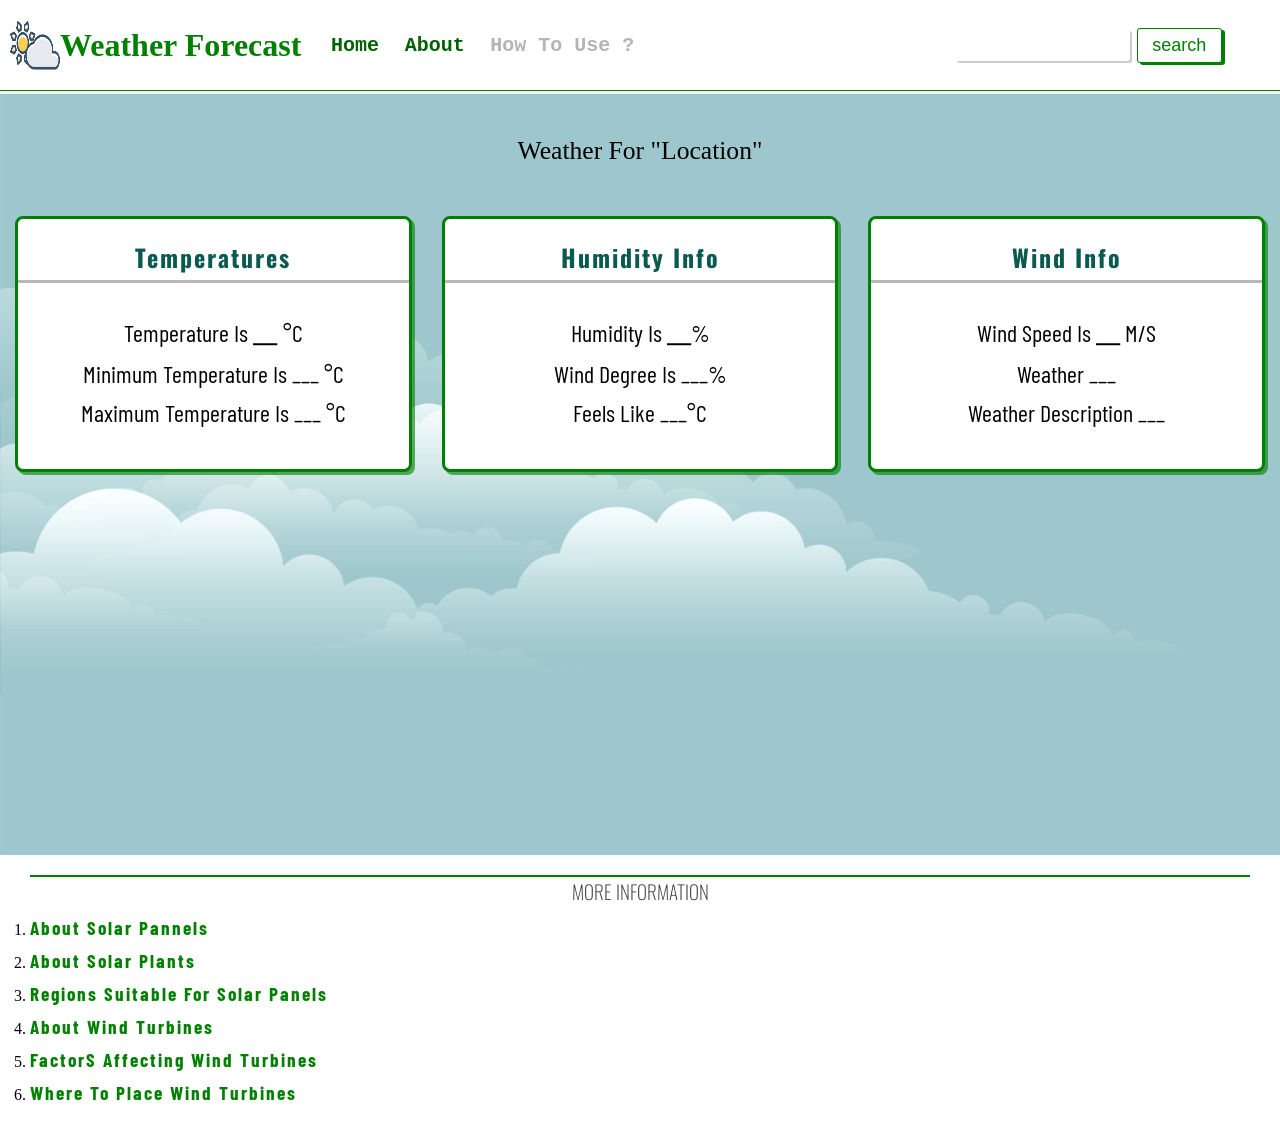
<file: index.html>
<!DOCTYPE html>
<html lang="en">

<head>
    <meta charset="UTF-8">
    <meta http-equiv="X-UA-Compatible" content="IE=edge">
    <meta name="viewport" content="width=device-width, initial-scale=1.0">
    <title>Weather Forecast</title>
    <link rel="stylesheet" href="index.css">
    <link rel="preconnect" href="https://fonts.googleapis.com">
    <link rel="preconnect" href="https://fonts.gstatic.com" crossorigin>
    <link
        href="https://fonts.googleapis.com/css2?family=Barlow+Condensed&family=Cabin:wght@500&family=Oswald:wght@500&display=swap"
        rel="stylesheet">
    <script src="script.js" defer></script>
</head>

<body>

    <div id="img-wrap">

        <nav>
            <div id="web-name">
                <img src="weather-icon-01.png">
                <span><a href="index.html">Weather Forecast</a></span>
            </div>

            <div id="options">

                <ul>
                    <li><a href="index.html">Home</a> </li>
                    <li><a href="about.html">About</a> </li>
                    <li><a href="how-to-use.html" class="low-col">How To Use ?</a></li>
                </ul>

            </div>

            <div id="search-bar">

                <input type="text" id="search-box">
                <input type="button" value="search" id="search-but">
            </div>

        </nav>

        <h3 id="weath-title">Weather For <span class="city-name">"Location"</span></h3>

        <div id="weath-data">

            <div id="box-1" class="box">
                <h3 class="box-heading">Temperatures</h3>
                <p>Temperature is <span class="box-bold" id="temp"> ___ </span>°C</p>
                <p>Minimum Temperature is <span id="min-temp">___</span> °C</p>
                <p>Maximum Temperature is <span id="max-temp">___ </span>°C</p>

            </div>

            <div id="box-2" class="box">
                <h3 class="box-heading">Humidity Info</h3>

                <p>Humidity is <span class="box-bold" id="humidity">___</span>%</p>
                <p>Wind Degree is <span id="win-deg">___</span>%</p>
                <p>Feels Like <span id="feels-like">___</span>°C</p>
            </div>

            <div id="box-3" class="box">
                <h3 class="box-heading">Wind Info</h3>

                <p>wind speed is <span class="box-bold" id="wind-speed">___</span> m/s</p>
                <p> Weather <span id="weath-main">___</span></p>
                <p>Weather Description <span id="weath-desc">___</span></p>
            </div>
        </div>
    </div>
    <div class="border-wrap"></div>
    <div id="add-info">

        <h2>MORE INFORMATION</h2>
        <ol>
            <li>
                <a href="solar.html" target="_blank">About Solar Pannels</a>
            </li>
            <li>
                <a href="SolarPlants.html" target="_blank">About Solar plants</a>
            </li>
            <li>
                <a href="where-to-place-your-solar-panels.html" target="_blank">Regions Suitable for Solar Panels</a>
            </li>
            <li>
                <a href="turbine.html" target="_blank">About Wind Turbines</a>
            </li>
            <li>
                <a href="factor-affect-turbine.html" target="_blank">FactorS Affecting Wind Turbines</a>
            </li>
            <li>
                <a href="where-to-place-your-solar-turbines.html" target="_blank">Where to place Wind Turbines</a>
            </li>
        </ol>
    </div>
</body>

</html>
</file>
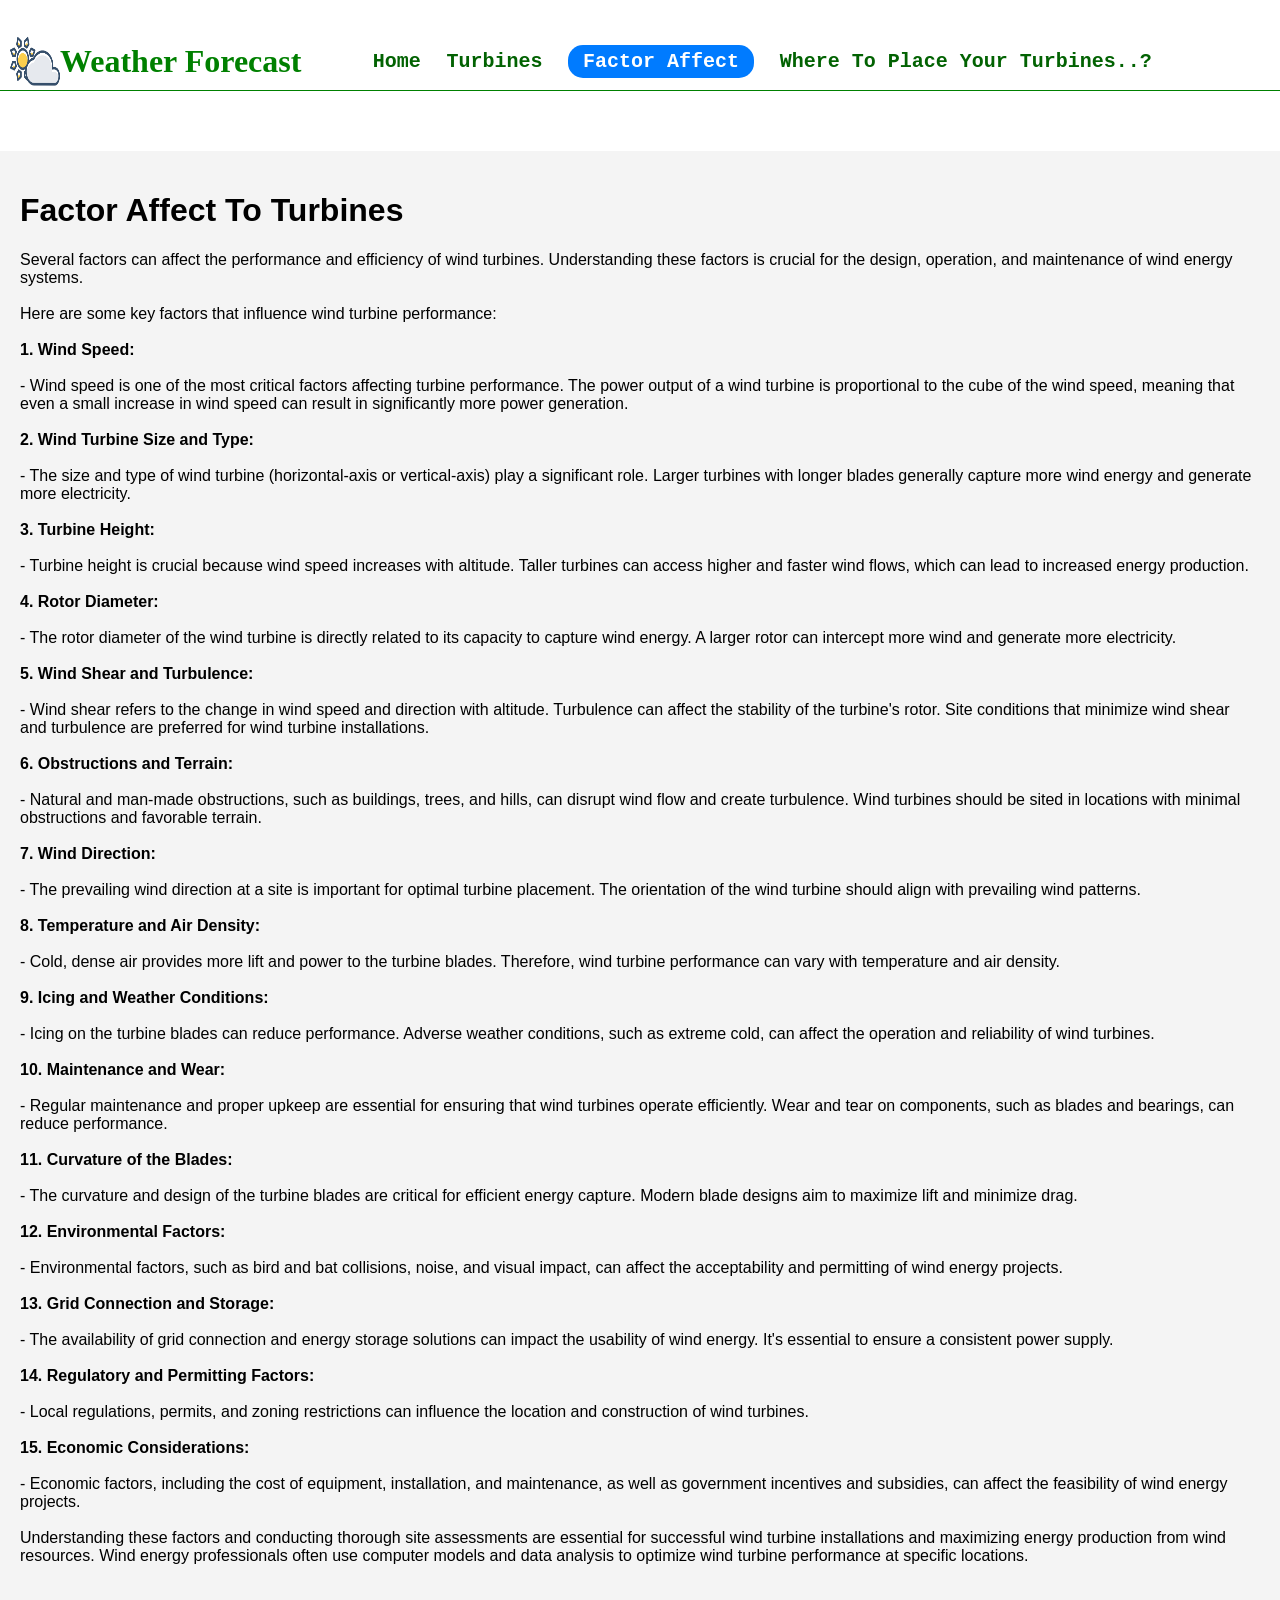
<file: factor-affect-turbine.html>
<!DOCTYPE html>
<html>

<head>
    <meta charset="UTF-8">
    <title>Image Page</title>
    <link rel="stylesheet" type="text/css" href="solar.css">
</head>

<body>

    <nav>
        <div id="web-name">
            <img src="weather-icon-01.png">
            <span><a href="index.html">Weather Forecast</a></span>
        </div>

        <div id="options">

            <ul>
                <li><a href="index.html">Home</a> </li>
                <li><a href="turbine.html">Turbines</a>
                </li>
                <li><a href="FactorAffect.html"
                        style="border-radius: 15px; background-color: #007BFF; padding: 5px 15px; color: white;">Factor
                        Affect</a></li>
                <li><a href="where-to-place-your-solar-turbines.html">Where To Place Your Turbines..?</a> </li>

            </ul>
        </div>

    </nav>
    <header>
        <!-- <img src="map.jpeg" alt="Image at the Top"> -->
    </header>
    <main>

        <h1>Factor Affect To Turbines</h1>
        <p>Several factors can affect the performance and efficiency of wind turbines. Understanding these factors is
            crucial for the design, operation, and maintenance of wind energy systems. <br> <br>
            Here are some key factors that influence wind turbine performance: <br> <br>

            <b>1. Wind Speed:</b><br> <br>
            - Wind speed is one of the most critical factors affecting turbine performance. The power output of a wind
            turbine is proportional to the cube of the wind speed, meaning that even a small increase in wind speed can
            result in significantly more power generation.<br> <br>

            <b>2. Wind Turbine Size and Type:</b><br> <br>
            - The size and type of wind turbine (horizontal-axis or vertical-axis) play a significant role. Larger
            turbines with longer blades generally capture more wind energy and generate more electricity.<br> <br>

            <b>3. Turbine Height:</b><br> <br>
            - Turbine height is crucial because wind speed increases with altitude. Taller turbines can access higher
            and faster wind flows, which can lead to increased energy production.<br> <br>

            <b>4. Rotor Diameter:</b><br> <br>
            - The rotor diameter of the wind turbine is directly related to its capacity to capture wind energy. A
            larger rotor can intercept more wind and generate more electricity.<br> <br>

            <b> 5. Wind Shear and Turbulence:</b><br> <br>
            - Wind shear refers to the change in wind speed and direction with altitude. Turbulence can affect the
            stability of the turbine's rotor. Site conditions that minimize wind shear and turbulence are preferred for
            wind turbine installations.<br> <br>

            <b>6. Obstructions and Terrain:</b><br> <br>
            - Natural and man-made obstructions, such as buildings, trees, and hills, can disrupt wind flow and create
            turbulence. Wind turbines should be sited in locations with minimal obstructions and favorable terrain.<br>
            <br>

            <b>7. Wind Direction:</b><br> <br>
            - The prevailing wind direction at a site is important for optimal turbine placement. The orientation of the
            wind turbine should align with prevailing wind patterns.<br> <br>

            <b> 8. Temperature and Air Density:</b><br> <br>
            - Cold, dense air provides more lift and power to the turbine blades. Therefore, wind turbine performance
            can vary with temperature and air density.<br> <br>

            <b>9. Icing and Weather Conditions:</b><br> <br>
            - Icing on the turbine blades can reduce performance. Adverse weather conditions, such as extreme cold, can
            affect the operation and reliability of wind turbines.<br> <br>

            <b>10. Maintenance and Wear:</b><br> <br>
            - Regular maintenance and proper upkeep are essential for ensuring that wind turbines operate efficiently.
            Wear and tear on components, such as blades and bearings, can reduce performance.<br> <br>

            <b> 11. Curvature of the Blades:</b><br> <br>
            - The curvature and design of the turbine blades are critical for efficient energy capture. Modern blade
            designs aim to maximize lift and minimize drag.
            <br> <br>
            <b>12. Environmental Factors:</b><br> <br>
            - Environmental factors, such as bird and bat collisions, noise, and visual impact, can affect the
            acceptability and permitting of wind energy projects.<br> <br>

            <b>13. Grid Connection and Storage: </b><br> <br>
            - The availability of grid connection and energy storage solutions can impact the usability of wind energy.
            It's essential to ensure a consistent power supply. <br> <br>

            <b> 14. Regulatory and Permitting Factors:</b> <br> <br>
            - Local regulations, permits, and zoning restrictions can influence the location and construction of wind
            turbines. <br> <br>

            <b> 15. Economic Considerations:</b> <br> <br>
            - Economic factors, including the cost of equipment, installation, and maintenance, as well as government
            incentives and subsidies, can affect the feasibility of wind energy projects. <br> <br>

            Understanding these factors and conducting thorough site assessments are essential for successful wind
            turbine installations and maximizing energy production from wind resources. Wind energy professionals often
            use computer models and data analysis to optimize wind turbine performance at specific locations.
        </p>
    </main>
</body>

</html>
</file>
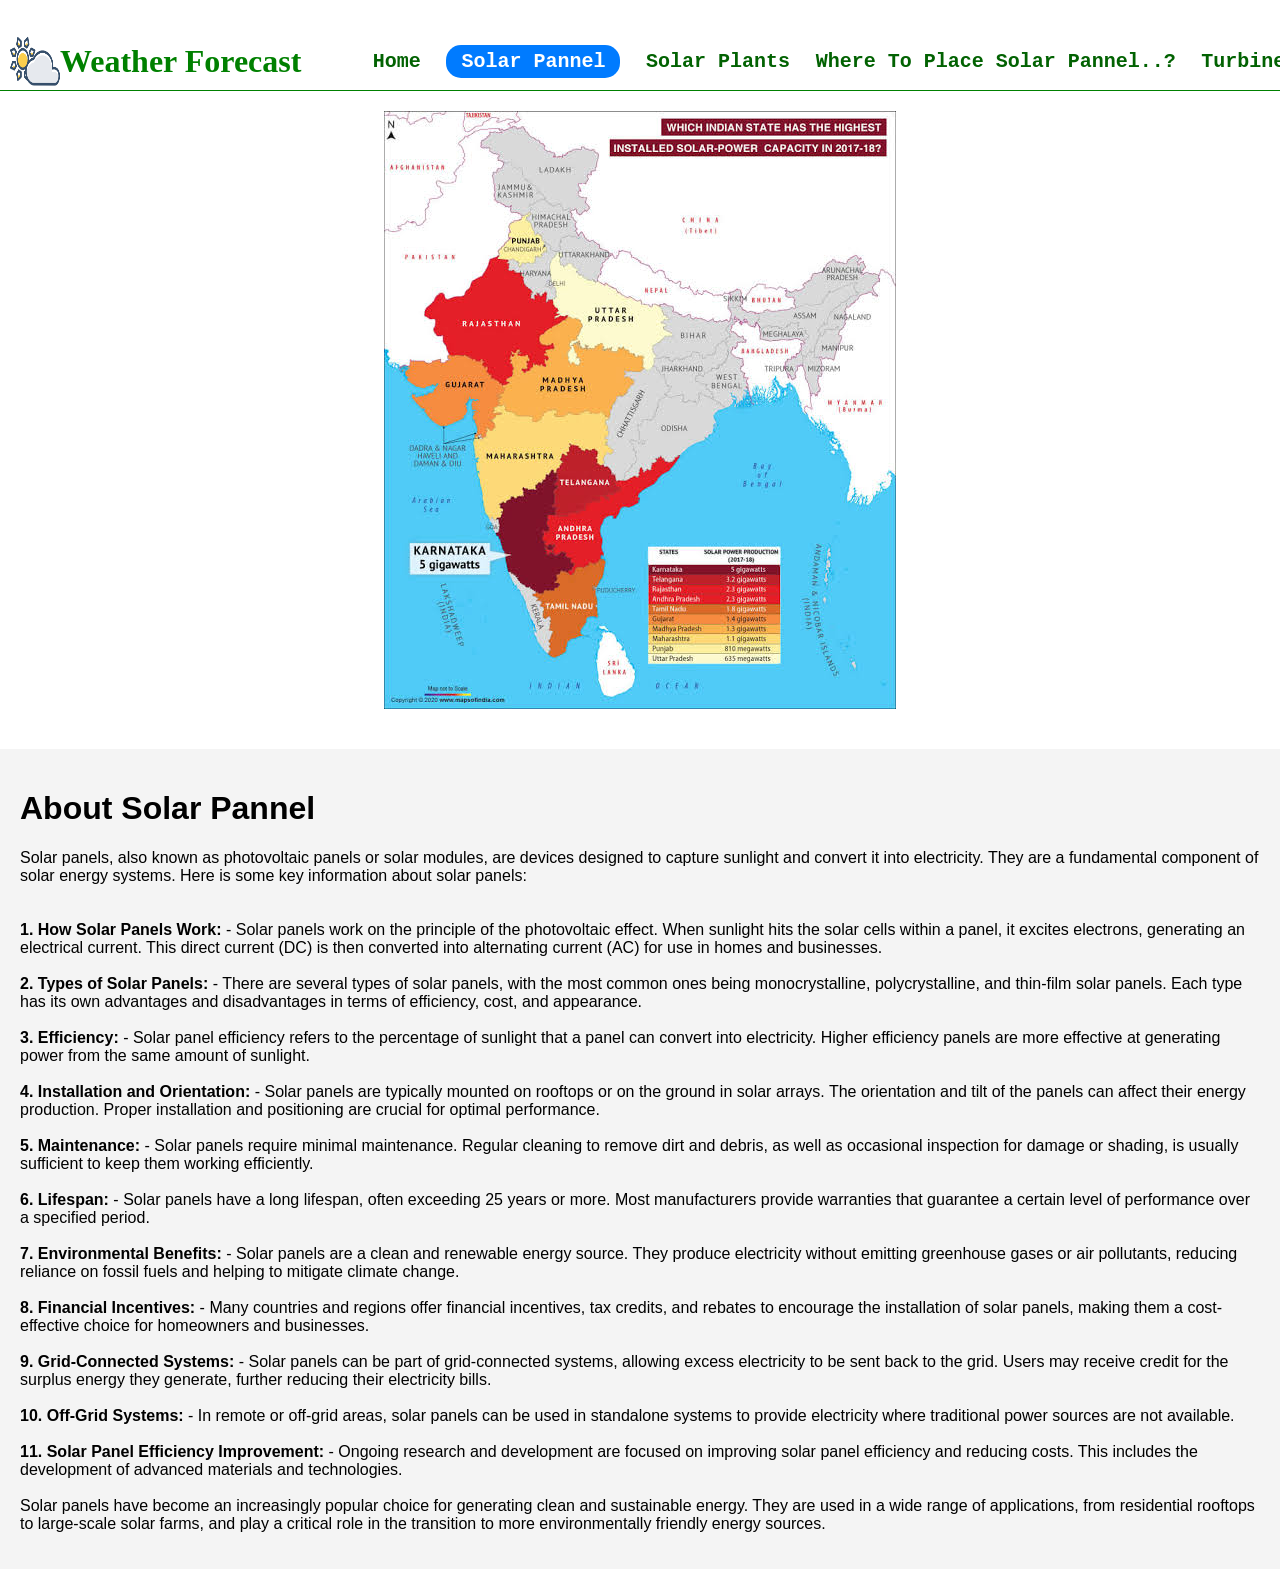
<file: solar.html>
<!DOCTYPE html>
<html>

<head>
    <meta charset="UTF-8">
    <title>Solar regions</title>
    <link rel="stylesheet" type="text/css" href="solar.css">
</head>

<body>

    <nav>
        <div id="web-name">
            <img src="weather-icon-01.png">
            <span><a href="index.html">Weather Forecast</a></span>
        </div>

        <div id="options">

            <ul>
                <li><a href="http://127.0.0.1:5500/index.html">Home</a> </li>
                <li><a href="solar.html"
                        style="border-radius: 15px; background-color: #007BFF; padding: 5px 15px; color: white;">Solar
                        Pannel</a></li>
                <li><a href="SolarPlants.html">Solar Plants</a> </li>
                <li><a href="where-to-place-your-solar-panels.html">Where
                        To Place Solar Pannel..?</a></li>
                <li><a href="turbine.html">Turbines</a></li>
                <li><a href="how-to-use.html"></a></li>
            </ul>
        </div>

    </nav>
    <header>
        <img src="map.jpeg" alt="Image at the Top">
    </header>
    <main>

        <h1>About Solar Pannel</h1>
        <p>Solar panels, also known as photovoltaic panels or solar modules, are devices designed to capture sunlight
            and convert it into electricity. They are a fundamental component of solar energy systems. Here is some key
            information about solar panels: <br><br><br>

            <b>1. How Solar Panels Work:</b>
            - Solar panels work on the principle of the photovoltaic effect. When sunlight hits the solar cells within a
            panel, it excites electrons, generating an electrical current. This direct current (DC) is then converted
            into alternating current (AC) for use in homes and businesses.<br><br>

            <b>2. Types of Solar Panels:</b>
            - There are several types of solar panels, with the most common ones being monocrystalline, polycrystalline,
            and thin-film solar panels. Each type has its own advantages and disadvantages in terms of efficiency, cost,
            and appearance.<br><br>

            <b>3. Efficiency:</b>
            - Solar panel efficiency refers to the percentage of sunlight that a panel can convert into electricity.
            Higher efficiency panels are more effective at generating power from the same amount of sunlight.<br><br>

            <b>4. Installation and Orientation:</b>
            - Solar panels are typically mounted on rooftops or on the ground in solar arrays. The orientation and tilt
            of the panels can affect their energy production. Proper installation and positioning are crucial for
            optimal performance.<br><br>

            <b>5. Maintenance:</b>
            - Solar panels require minimal maintenance. Regular cleaning to remove dirt and debris, as well as
            occasional inspection for damage or shading, is usually sufficient to keep them working efficiently.<br><br>

            <b>6. Lifespan:</b>
            - Solar panels have a long lifespan, often exceeding 25 years or more. Most manufacturers provide warranties
            that guarantee a certain level of performance over a specified period.<br><br>

            <b>7. Environmental Benefits:</b>
            - Solar panels are a clean and renewable energy source. They produce electricity without emitting greenhouse
            gases or air pollutants, reducing reliance on fossil fuels and helping to mitigate climate change.<br><br>

            <b>8. Financial Incentives:</b>
            - Many countries and regions offer financial incentives, tax credits, and rebates to encourage the
            installation of solar panels, making them a cost-effective choice for homeowners and businesses.<br><br>

            <b>9. Grid-Connected Systems:</b>
            - Solar panels can be part of grid-connected systems, allowing excess electricity to be sent back to the
            grid. Users may receive credit for the surplus energy they generate, further reducing their electricity
            bills.<br><br>

            <b>10. Off-Grid Systems:</b>
            - In remote or off-grid areas, solar panels can be used in standalone systems to provide electricity where
            traditional power sources are not available.<br><br>

            <b>11. Solar Panel Efficiency Improvement:</b>
            - Ongoing research and development are focused on improving solar panel efficiency and reducing costs. This
            includes the development of advanced materials and technologies.
            <br><br>
            Solar panels have become an increasingly popular choice for generating clean and sustainable energy. They
            are used in a wide range of applications, from residential rooftops to large-scale solar farms, and play a
            critical role in the transition to more environmentally friendly energy sources.
        </p>
    </main>
</body>

</html>
</file>
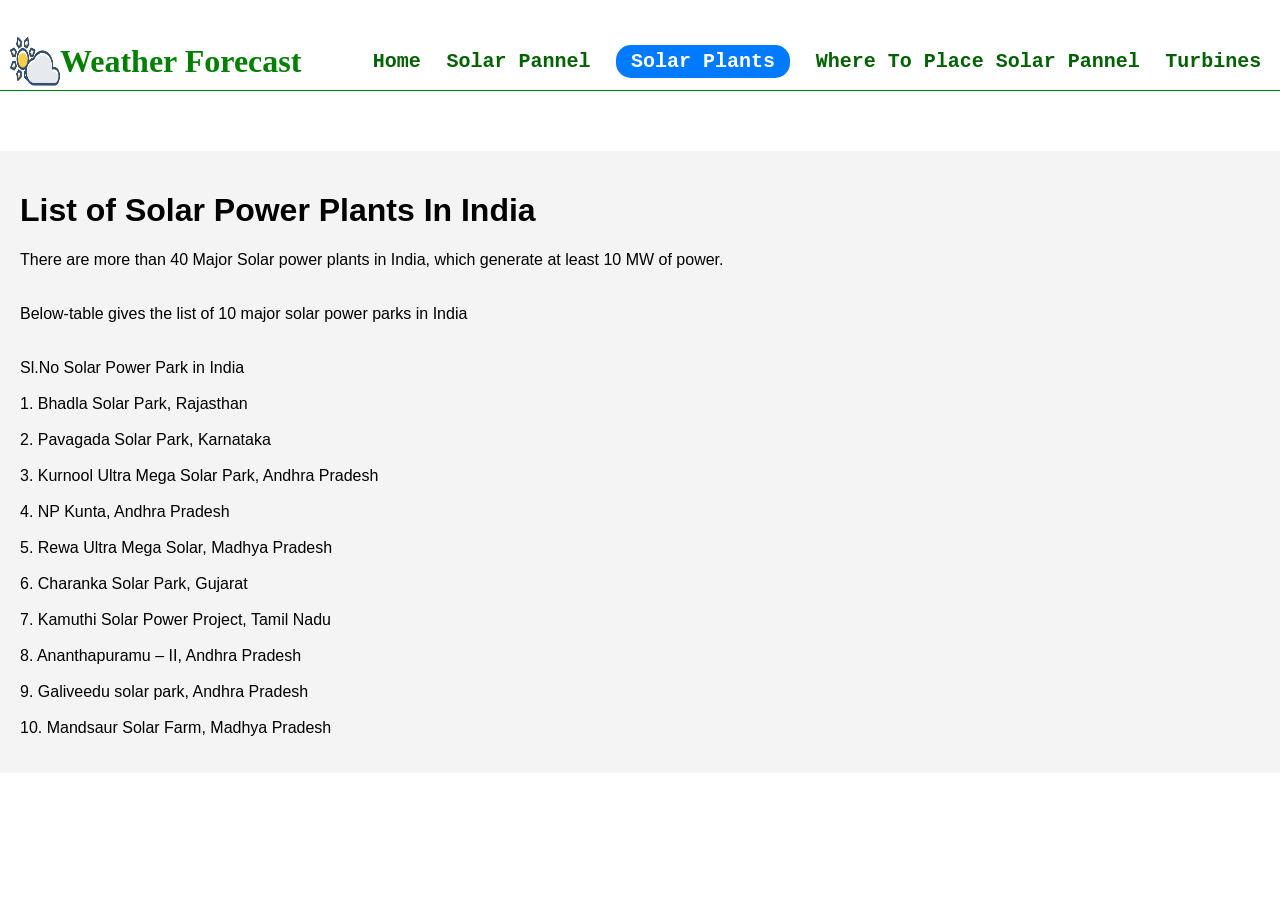
<file: SolarPlants.html>
<!DOCTYPE html>
<html>

<head>
    <meta charset="UTF-8">
    <title>Image Page</title>
    <link rel="stylesheet" type="text/css" href="solar.css">
</head>

<body>

    <nav>
        <div id="web-name">
            <img src="weather-icon-01.png">
            <span><a href="index.html">Weather Forecast</a></span>
        </div>

        <div id="options">

            <ul>
                <li><a href="index.html">Home</a> </li>
                <li><a href="solar.html">Solar Pannel</a></li>
                <li><a href="SolarPlants.html"
                        style="border-radius: 15px; background-color: #007BFF; padding: 5px 15px; color: white;">Solar
                        Plants</a> </li>
                <li><a href="where-to-place-your-solar-panels.html">Where To Place Solar Pannel</a></li>

                <li><a href="turbine.html">Turbines</a></li>
                <li><a href="how-to-use.html"></a></li>
            </ul>
        </div>

    </nav>
    <header>
        <!-- <img src="map.jpeg" alt="Image at the Top"> -->
    </header>
    <main>
        <h1>List of Solar Power Plants In India</h1>
        <p>There are more than 40 Major Solar power plants in India, which generate at least 10 MW of power. <br> <br>
            <br>
            Below-table gives the list of 10 major solar power parks in India <br> <br> <br>

            Sl.No Solar Power Park in India<br> <br>
            1. Bhadla Solar Park, Rajasthan<br> <br>
            2. Pavagada Solar Park, Karnataka<br> <br>
            3. Kurnool Ultra Mega Solar Park, Andhra Pradesh<br> <br>
            4. NP Kunta, Andhra Pradesh<br> <br>
            5. Rewa Ultra Mega Solar, Madhya Pradesh<br> <br>
            6. Charanka Solar Park, Gujarat<br> <br>
            7. Kamuthi Solar Power Project, Tamil Nadu<br> <br>
            8. Ananthapuramu – II, Andhra Pradesh<br> <br>
            9. Galiveedu solar park, Andhra Pradesh<br> <br>
            10. Mandsaur Solar Farm, Madhya Pradesh
        </p>
    </main>
</body>

</html>
</file>
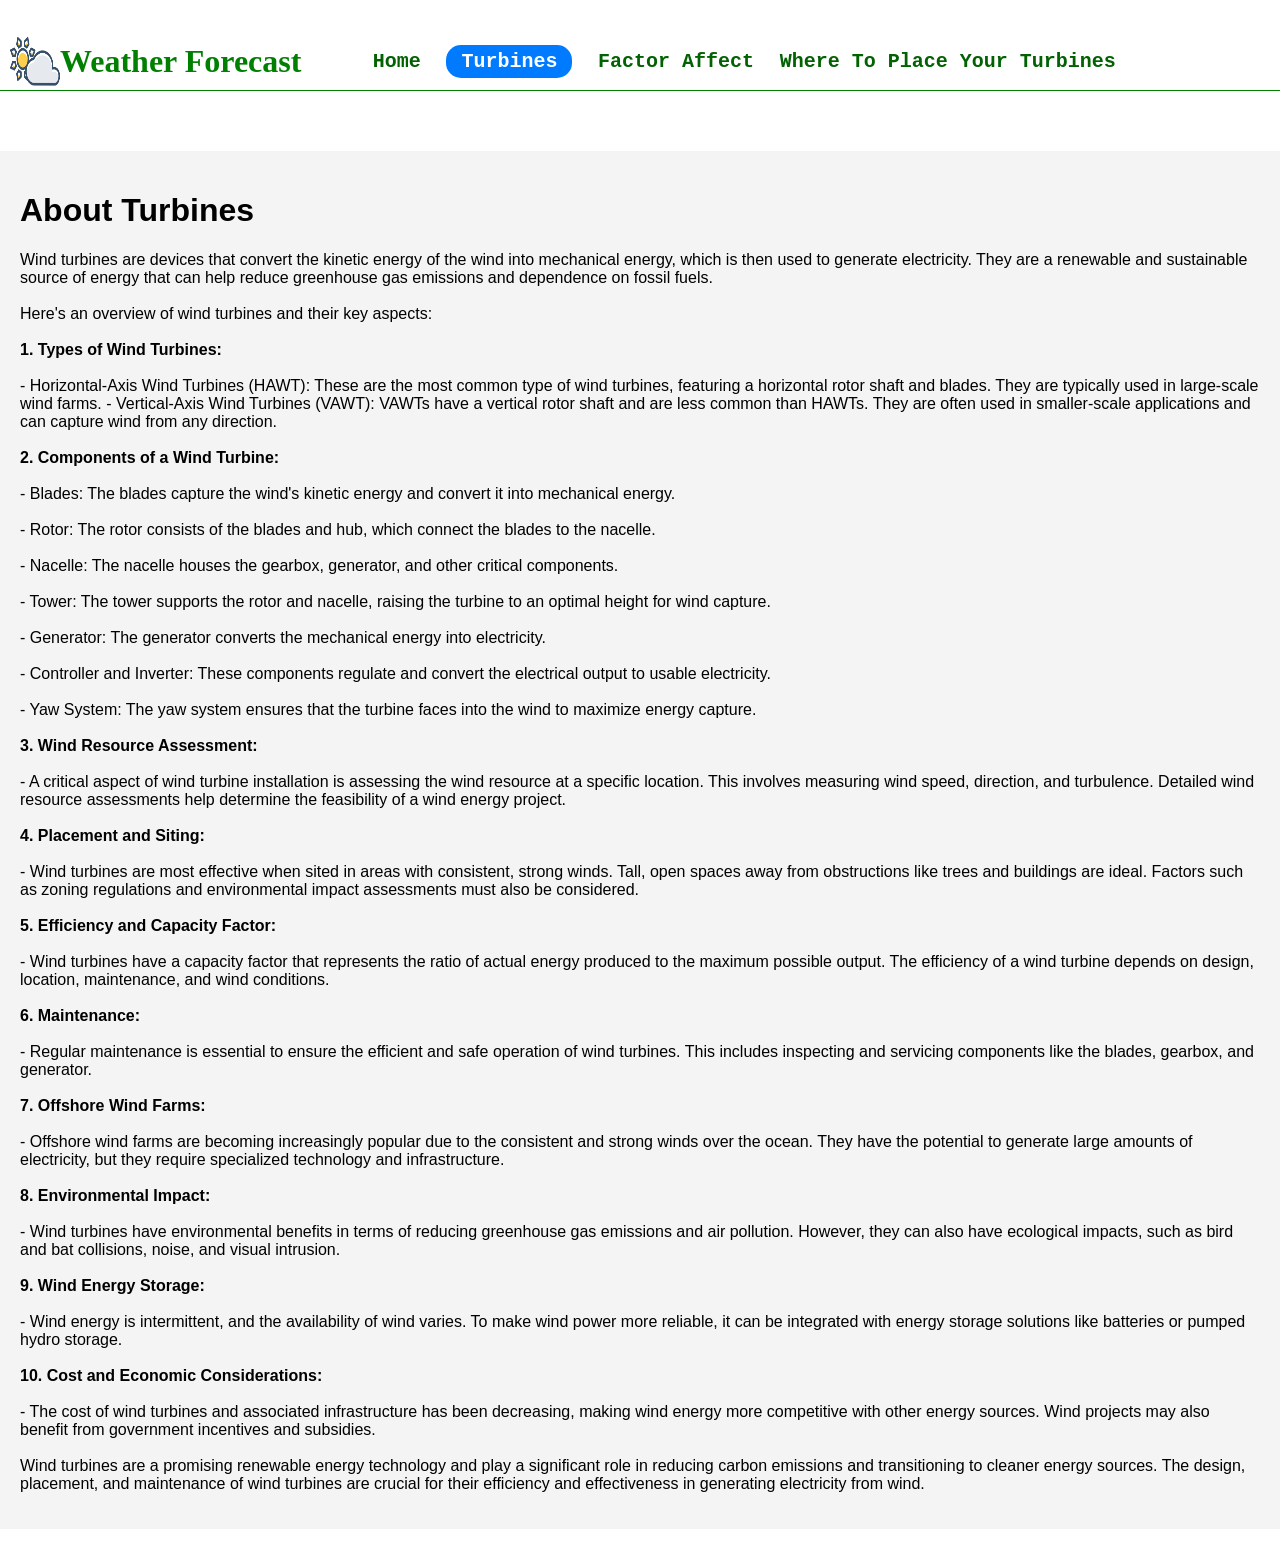
<file: turbine.html>
<!DOCTYPE html>
<html>

<head>
    <meta charset="UTF-8">
    <title>Image Page</title>
    <link rel="stylesheet" type="text/css" href="solar.css">
</head>

<body>

    <nav>
        <div id="web-name">
            <img src="weather-icon-01.png">
            <span><a href="index.html">Weather Forecast</a></span>
        </div>

        <div id="options">

            <ul>
                <li><a href="index.html">Home</a> </li>
                <li><a href="turbine.html"
                        style="border-radius: 15px; background-color: #007BFF; padding: 5px 15px; color: white;">Turbines</a>
                </li>
                <li><a href="factor-affect-turbine.html">Factor Affect</a></li>
                <li><a href="where-to-place-your-solar-turbines.html">Where To Place Your Turbines</a></li>
            </ul>
        </div>

    </nav>
    <header>
        <!-- <img src="map.jpeg" alt="Image at the Top"> -->
    </header>
    <main>

        <h1>About Turbines</h1>
        <p>Wind turbines are devices that convert the kinetic energy of the wind into mechanical energy, which is then
            used to generate electricity. They are a renewable and sustainable source of energy that can help reduce
            greenhouse gas emissions and dependence on fossil fuels. <br> <br>
            Here's an overview of wind turbines and their key
            aspects: <br> <br>

            <b>1. Types of Wind Turbines:</b> <br> <br>
            - Horizontal-Axis Wind Turbines (HAWT): These are the most common type of wind turbines, featuring a
            horizontal rotor shaft and blades. They are typically used in large-scale wind farms.
            - Vertical-Axis Wind Turbines (VAWT): VAWTs have a vertical rotor shaft and are less common than HAWTs.
            They are often used in smaller-scale applications and can capture wind from any direction. <br> <br>

            <b>2. Components of a Wind Turbine:</b> <br> <br>
            - Blades: The blades capture the wind's kinetic energy and convert it into mechanical energy. <br> <br>
            - Rotor: The rotor consists of the blades and hub, which connect the blades to the nacelle. <br> <br>
            - Nacelle: The nacelle houses the gearbox, generator, and other critical components. <br> <br>
            - Tower: The tower supports the rotor and nacelle, raising the turbine to an optimal height for wind
            capture. <br> <br>
            - Generator: The generator converts the mechanical energy into electricity. <br> <br>
            - Controller and Inverter: These components regulate and convert the electrical output to usable
            electricity. <br> <br>
            - Yaw System: The yaw system ensures that the turbine faces into the wind to maximize energy capture. <br>
            <br>

            <b>3. Wind Resource Assessment:</b> <br> <br>
            - A critical aspect of wind turbine installation is assessing the wind resource at a specific location. This
            involves measuring wind speed, direction, and turbulence. Detailed wind resource assessments help determine
            the feasibility of a wind energy project. <br> <br>

            <b>4. Placement and Siting: </b><br> <br>
            - Wind turbines are most effective when sited in areas with consistent, strong winds. Tall, open spaces away
            from obstructions like trees and buildings are ideal. Factors such as zoning regulations and environmental
            impact assessments must also be considered. <br> <br>

            <b>5. Efficiency and Capacity Factor:</b> <br> <br>
            - Wind turbines have a capacity factor that represents the ratio of actual energy produced to the maximum
            possible output. The efficiency of a wind turbine depends on design, location, maintenance, and wind
            conditions. <br> <br>

            <b>6. Maintenance:</b> <br> <br>
            - Regular maintenance is essential to ensure the efficient and safe operation of wind turbines. This
            includes inspecting and servicing components like the blades, gearbox, and generator. <br> <br>

            <b>7. Offshore Wind Farms:</b> <br> <br>
            - Offshore wind farms are becoming increasingly popular due to the consistent and strong winds over the
            ocean. They have the potential to generate large amounts of electricity, but they require specialized
            technology and infrastructure. <br> <br>

            <b>8. Environmental Impact:</b><br> <br>
            - Wind turbines have environmental benefits in terms of reducing greenhouse gas emissions and air pollution.
            However, they can also have ecological impacts, such as bird and bat collisions, noise, and visual
            intrusion. <br> <br>
            <b>9. Wind Energy Storage:</b> <br> <br>
            - Wind energy is intermittent, and the availability of wind varies. To make wind power more reliable, it can
            be integrated with energy storage solutions like batteries or pumped hydro storage. <br> <br>

            <b>10. Cost and Economic Considerations:</b> <br> <br>
            - The cost of wind turbines and associated infrastructure has been decreasing, making wind energy more
            competitive with other energy sources. Wind projects may also benefit from government incentives and
            subsidies. <br> <br>

            Wind turbines are a promising renewable energy technology and play a significant role in reducing carbon
            emissions and transitioning to cleaner energy sources. The design, placement, and maintenance of wind
            turbines are crucial for their efficiency and effectiveness in generating electricity from wind.
        </p>
    </main>
</body>

</html>
</file>
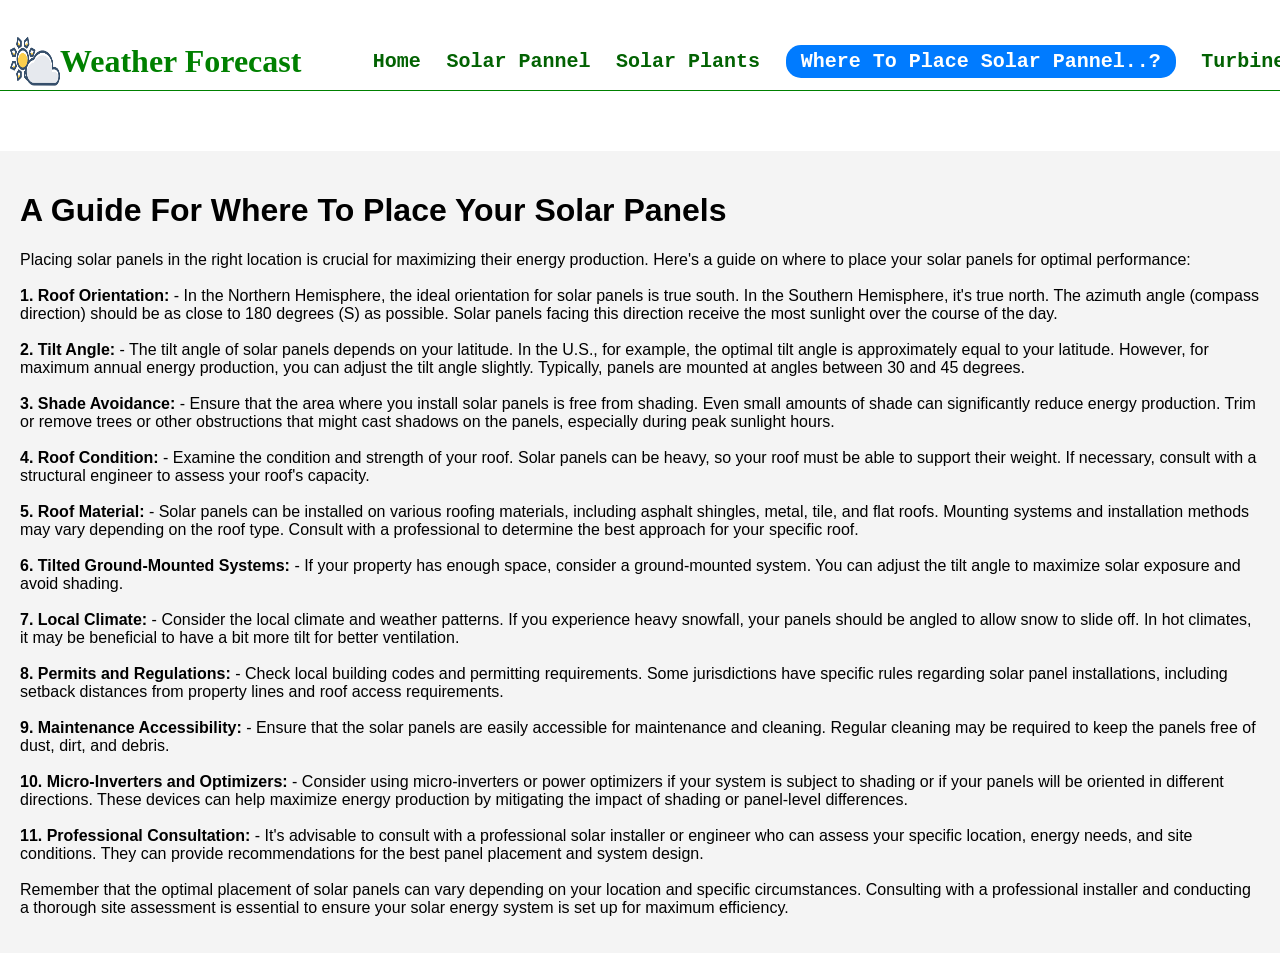
<file: where-to-place-your-solar-panels.html>
<!DOCTYPE html>
<html>

<head>
    <meta charset="UTF-8">
    <title>Image Page</title>
    <link rel="stylesheet" type="text/css" href="solar.css">
</head>

<body>

    <nav>
        <div id="web-name">
            <img src="weather-icon-01.png">
            <span><a href="index.html">Weather Forecast</a></span>
        </div>

        <div id="options">

            <ul>
                <li><a href="index.html">Home</a> </li>
                <li><a href="solar.html">Solar Pannel</a></li>
                <li><a href="SolarPlants.html">Solar Plants</a> </li>
                <li><a href="where-to-place-your-solar-panels.html"
                        style="border-radius: 15px; background-color: #007BFF; padding: 5px 15px; color: white;">Where
                        To Place Solar Pannel..?</a></li>
                <li><a href="turbine.html">Turbines</a></li>
                <li><a href="how-to-use.html"></a></li>
            </ul>
        </div>

    </nav>
    <header>
        <!-- <img src="map.jpeg" alt="Image at the Top"> -->
    </header>
    <main>

        <h1>A Guide For Where To Place Your Solar Panels</h1>
        <p>Placing solar panels in the right location is crucial for maximizing their energy production. Here's a guide
            on where to place your solar panels for optimal performance: <br> <br>

            <b>1. Roof Orientation:</b>
            - In the Northern Hemisphere, the ideal orientation for solar panels is true south. In the Southern
            Hemisphere, it's true north. The azimuth angle (compass direction) should be as close to 180 degrees (S) as
            possible. Solar panels facing this direction receive the most sunlight over the course of the day. <br> <br>

            <b>2. Tilt Angle:</b>
            - The tilt angle of solar panels depends on your latitude. In the U.S., for example, the optimal tilt angle
            is approximately equal to your latitude. However, for maximum annual energy production, you can adjust the
            tilt angle slightly. Typically, panels are mounted at angles between 30 and 45 degrees. <br> <br>

            <b>3. Shade Avoidance:</b>
            - Ensure that the area where you install solar panels is free from shading. Even small amounts of shade can
            significantly reduce energy production. Trim or remove trees or other obstructions that might cast shadows
            on the panels, especially during peak sunlight hours. <br> <br>

            <b>4. Roof Condition:</b>
            - Examine the condition and strength of your roof. Solar panels can be heavy, so your roof must be able to
            support their weight. If necessary, consult with a structural engineer to assess your roof's capacity. <br>
            <br>

            <b>5. Roof Material:</b>
            - Solar panels can be installed on various roofing materials, including asphalt shingles, metal, tile, and
            flat roofs. Mounting systems and installation methods may vary depending on the roof type. Consult with a
            professional to determine the best approach for your specific roof. <br> <br>

            <b>6. Tilted Ground-Mounted Systems:</b>
            - If your property has enough space, consider a ground-mounted system. You can adjust the tilt angle to
            maximize solar exposure and avoid shading. <br> <br>

            <b>7. Local Climate:</b>
            - Consider the local climate and weather patterns. If you experience heavy snowfall, your panels should be
            angled to allow snow to slide off. In hot climates, it may be beneficial to have a bit more tilt for better
            ventilation. <br> <br>

            <b>8. Permits and Regulations:</b>
            - Check local building codes and permitting requirements. Some jurisdictions have specific rules regarding
            solar panel installations, including setback distances from property lines and roof access requirements.
            <br> <br>

            <b>9. Maintenance Accessibility:</b>
            - Ensure that the solar panels are easily accessible for maintenance and cleaning. Regular cleaning may be
            required to keep the panels free of dust, dirt, and debris.
            <br> <br>
            <b>10. Micro-Inverters and Optimizers:</b>
            - Consider using micro-inverters or power optimizers if your system is subject to shading or if your panels
            will be oriented in different directions. These devices can help maximize energy production by mitigating
            the impact of shading or panel-level differences. <br> <br>

            <b>11. Professional Consultation:</b>
            - It's advisable to consult with a professional solar installer or engineer who can assess your specific
            location, energy needs, and site conditions. They can provide recommendations for the best panel placement
            and system design.
            <br> <br>
            Remember that the optimal placement of solar panels can vary depending on your location and specific
            circumstances. Consulting with a professional installer and conducting a thorough site assessment is
            essential to ensure your solar energy system is set up for maximum efficiency.
        </p>
    </main>
</body>

</html>
</file>
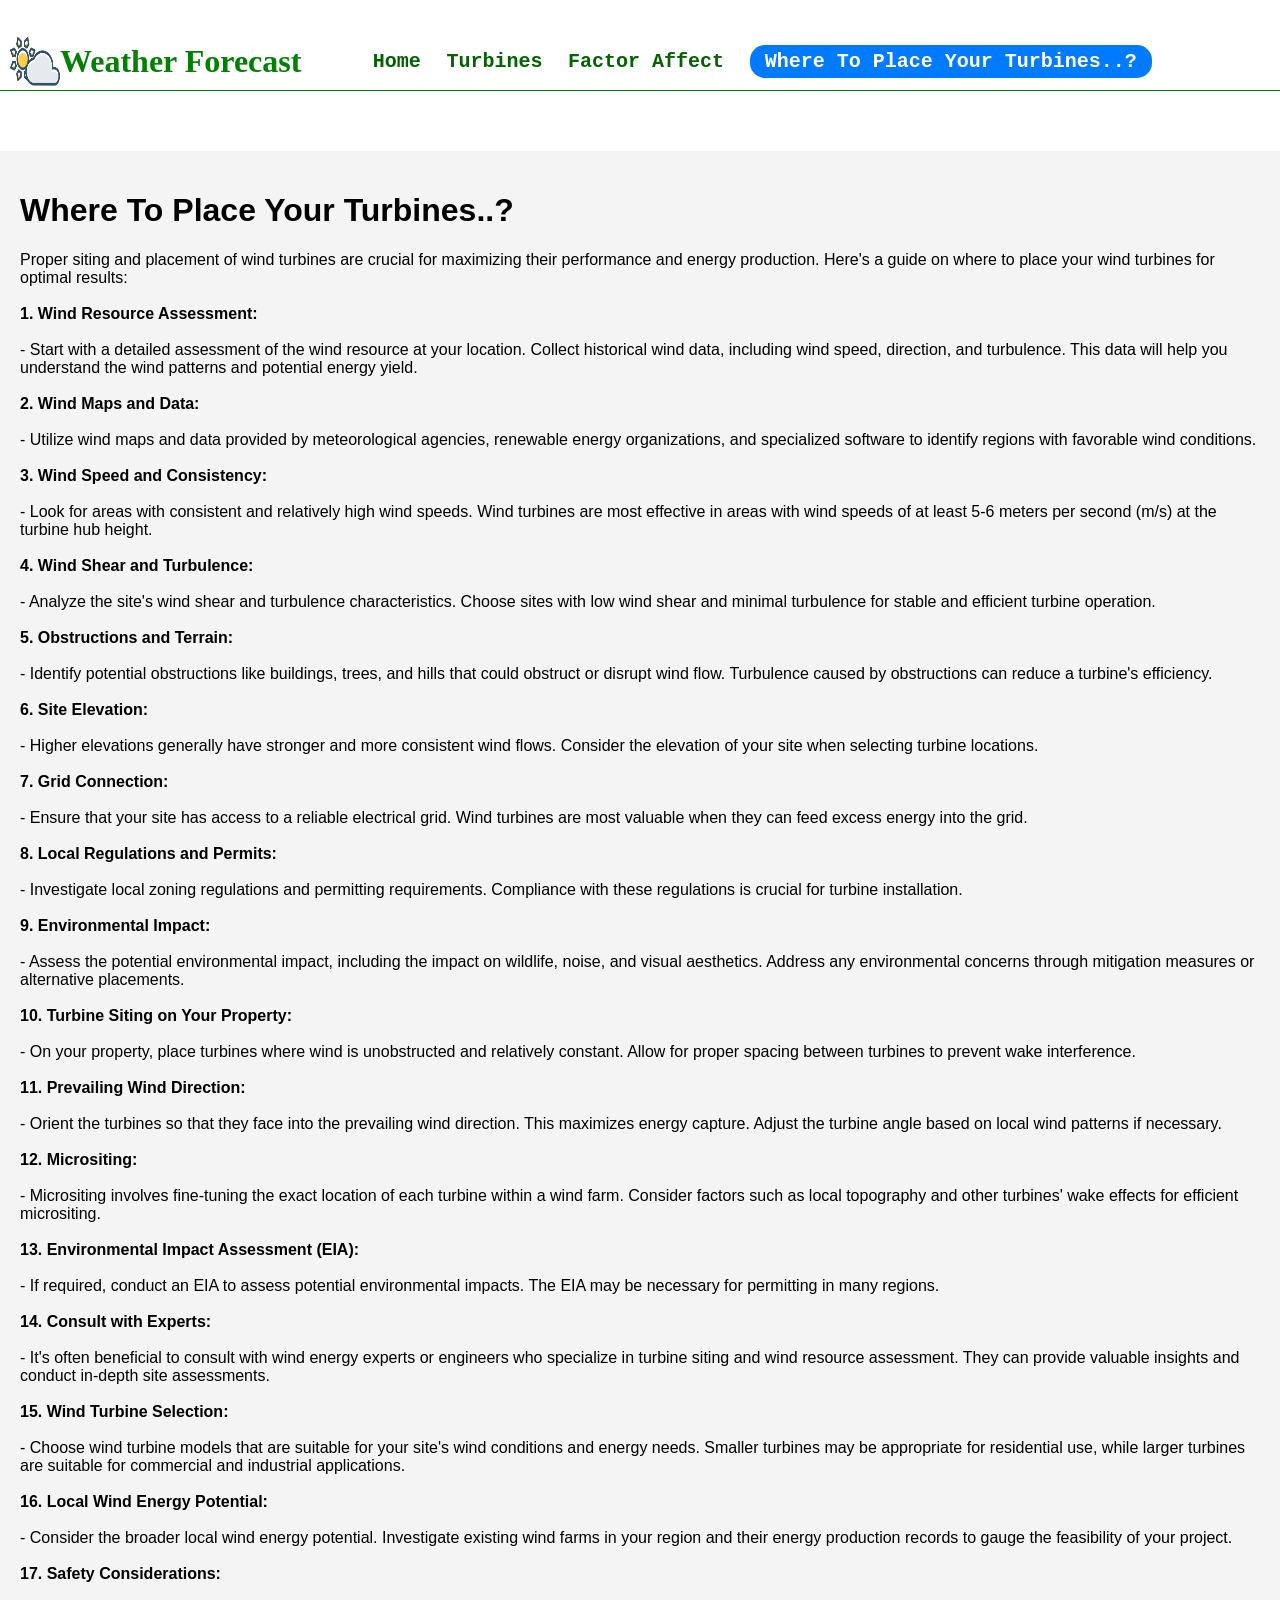
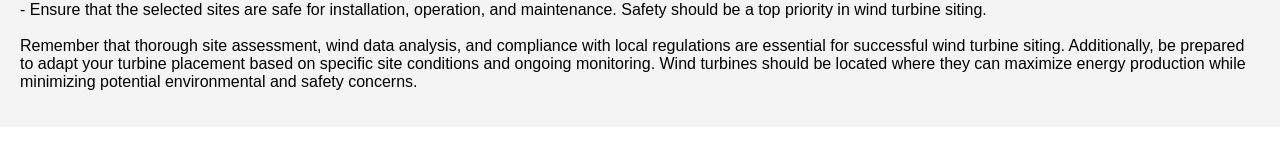
<file: where-to-place-your-solar-turbines.html>
<!DOCTYPE html>
<html>

<head>
    <meta charset="UTF-8">
    <title>Image Page</title>
    <link rel="stylesheet" type="text/css" href="solar.css">
</head>

<body>

    <nav>
        <div id="web-name">
            <img src="weather-icon-01.png">
            <span><a href="index.html">Weather Forecast</a></span>
        </div>

        <div id="options">

            <ul>
                <li><a href="index.html">Home</a> </li>
                <li><a href="turbine.html">Turbines</a>
                </li>
                <li><a href="factor-affect-turbine.html">Factor
                        Affect</a></li>
                <li><a href="where-to-place-your-solar-turbines.html"
                        style="border-radius: 15px; background-color: #007BFF; padding: 5px 15px; color: white;">Where
                        To Place Your Turbines..?</a> </li>
            </ul>
        </div>

    </nav>
    <header>
        <!-- <img src="map.jpeg" alt="Image at the Top"> -->
    </header>
    <main>

        <h1>Where To Place Your Turbines..?</h1>
        <p>Proper siting and placement of wind turbines are crucial for maximizing their performance and energy
            production. Here's a guide on where to place your wind turbines for optimal results: <br> <br>

            <b>1. Wind Resource Assessment:</b> <br> <br>
            - Start with a detailed assessment of the wind resource at your location. Collect historical wind data,
            including wind speed, direction, and turbulence. This data will help you understand the wind patterns and
            potential energy yield. <br> <br>

            <b>2. Wind Maps and Data:</b> <br> <br>
            - Utilize wind maps and data provided by meteorological agencies, renewable energy organizations, and
            specialized software to identify regions with favorable wind conditions. <br> <br>

            <b>3. Wind Speed and Consistency:</b> <br> <br>
            - Look for areas with consistent and relatively high wind speeds. Wind turbines are most effective in areas
            with wind speeds of at least 5-6 meters per second (m/s) at the turbine hub height. <br> <br>

            <b>4. Wind Shear and Turbulence:</b> <br> <br>
            - Analyze the site's wind shear and turbulence characteristics. Choose sites with low wind shear and minimal
            turbulence for stable and efficient turbine operation. <br> <br>

            <b>5. Obstructions and Terrain:</b> <br> <br>
            - Identify potential obstructions like buildings, trees, and hills that could obstruct or disrupt wind flow.
            Turbulence caused by obstructions can reduce a turbine's efficiency. <br> <br>

            <b>6. Site Elevation:</b> <br> <br>
            - Higher elevations generally have stronger and more consistent wind flows. Consider the elevation of your
            site when selecting turbine locations. <br> <br>

            <b>7. Grid Connection:</b> <br> <br>
            - Ensure that your site has access to a reliable electrical grid. Wind turbines are most valuable when they
            can feed excess energy into the grid. <br> <br>

            <b>8. Local Regulations and Permits:</b> <br> <br>
            - Investigate local zoning regulations and permitting requirements. Compliance with these regulations is
            crucial for turbine installation. <br> <br>

            <b>9. Environmental Impact:</b> <br> <br>
            - Assess the potential environmental impact, including the impact on wildlife, noise, and visual aesthetics.
            Address any environmental concerns through mitigation measures or alternative placements. <br> <br>

            <b>10. Turbine Siting on Your Property:</b> <br> <br>
            - On your property, place turbines where wind is unobstructed and relatively constant. Allow for proper
            spacing between turbines to prevent wake interference.
            <br> <br>
            <b>11. Prevailing Wind Direction:</b> <br> <br>
            - Orient the turbines so that they face into the prevailing wind direction. This maximizes energy capture.
            Adjust the turbine angle based on local wind patterns if necessary. <br> <br>

            <b>12. Micrositing:</b> <br> <br>
            - Micrositing involves fine-tuning the exact location of each turbine within a wind farm. Consider factors
            such as local topography and other turbines' wake effects for efficient micrositing. <br> <br>

            <b>13. Environmental Impact Assessment (EIA):</b> <br> <br>
            - If required, conduct an EIA to assess potential environmental impacts. The EIA may be necessary for
            permitting in many regions. <br> <br>

            <b> 14. Consult with Experts:</b> <br> <br>
            - It's often beneficial to consult with wind energy experts or engineers who specialize in turbine siting
            and wind resource assessment. They can provide valuable insights and conduct in-depth site assessments. <br>
            <br>

            <b>15. Wind Turbine Selection:</b> <br> <br>
            - Choose wind turbine models that are suitable for your site's wind conditions and energy needs. Smaller
            turbines may be appropriate for residential use, while larger turbines are suitable for commercial and
            industrial applications. <br> <br>

            <b>16. Local Wind Energy Potential:</b> <br> <br>
            - Consider the broader local wind energy potential. Investigate existing wind farms in your region and their
            energy production records to gauge the feasibility of your project. <br> <br>

            <b>17. Safety Considerations:</b> <br> <br>
            - Ensure that the selected sites are safe for installation, operation, and maintenance. Safety should be a
            top priority in wind turbine siting. <br> <br>

            Remember that thorough site assessment, wind data analysis, and compliance with local regulations are
            essential for successful wind turbine siting. Additionally, be prepared to adapt your turbine placement
            based on specific site conditions and ongoing monitoring. Wind turbines should be located where they can
            maximize energy production while minimizing potential environmental and safety concerns.
        </p>
    </main>
</body>

</html>
</file>
<file: index.css>
* {
    margin: 0%;
    padding: 0%;
}

:root {
    --color-2: rgb(13, 180, 213);
    --low-col: rgb(182, 180, 180);
    --border-col: rgba(121, 119, 119);
}

#img-wrap {
    height: 95vh;
    background-image: url(25503.jpg);
    background-repeat: no-repeat;
    background-size: cover;
}

/* creating a nav bar */
nav {
    /* background-color: var(--color-2); */
    background-color: white;
    display: grid;
    grid-template-columns: 1fr minmax(200px, 2fr) 1fr;
    height: 10vh;
    border-bottom: 1px solid green;
    box-shadow: 0px 3px #f2f2f2;
}

nav span a {
    text-decoration: none;
    color: green;

}

nav #web-name {
    margin-left: 10px;
    display: flex;
    height: auto;
    align-items: center;
    font-family: Cambria, Cochin, Georgia, Times, 'Times New Roman', serif;
    /* justify-content: space-around; */
    font-size: xx-large;
    font-weight: bold;
    color: green;

}

#web-name img {
    width: 50px;
    height: 50px;
}

nav div ul {
    display: flex;
    align-items: center;
    height: 10vh;
    width: 40vw;
    list-style: none;
    float: left;
}

nav div ul li {
    margin: 1vw;
    font-family: monospace;
    font-weight: bold;
    font-size: x-large;
}

nav div ul li a {
    text-decoration: none;
    color: rgb(2, 98, 2);
}

nav div ul li:hover a {
    color: rgb(1, 169, 1);
}

.low-col {
    color: var(--low-col);
}


#search-bar {
    display: flex;
    align-items: center;
    justify-content: flex-end;
    margin-right: 4vw;
}

#search-bar #search-box {
    height: 32px;
    width: 175px;
    text-decoration: none;
    border: var(--color-2);
    color: green;
    font-family: 'Arial Narrow Bold', sans-serif;
    border-radius: 3px;
    box-shadow: 2px 2px #d2caca;
}

#search-box:focus {
    outline: none;
}

#search-but {
    border: 1px solid green;
    color: green;
    font-size: large;
    margin: 7px;
    border-radius: 3px;
    background-color: white;
    width: 85px;
    height: 35px;
    box-shadow: 3px 2px green;

}

#search-but:hover {
    color: white;
    background-color: green;
    border: 2px solid white;
}

/* creating the weather display content */

#weath-title {
    margin: 5vh;
    text-align: center;

    text-transform: capitalize;
    font-size: 2vw;
    font-weight: lighter;

}

#weath-data {
    /* justify-items: center; 
    background-color: #d2caca;
    display: grid;
    grid-template-columns: repeat(auto-fit, minmax(400px , 1fr)); */
    text-transform: capitalize;
    display: flex;
    flex-wrap: nowrap;
    justify-content: center;

}

.box {
    background-color: white;
    margin: 5px 15px;
    width: 400px;
    height: 250px;
    border: 3px solid green;
    /*rgb(153, 153, 153) , rgb(142, 142, 142)*/
    box-shadow: 3px 3px rgba(0, 128, 0, 0.615);
    border-radius: 8px;
    text-align: center;
}

div#weath-data .box-bold {
    font-family: 'Oswald', sans-serif;
    font-size: x-large;
}

.box p {
    font-family: 'Barlow Condensed', sans-serif;
    margin: 10px 10px;
    font-size: x-large;
}

.box-heading {
    padding-bottom: 5px;
    border-bottom: 3px solid rgb(184, 184, 184);
    font-size: x-large;
    letter-spacing: 2px;
    color: rgb(11, 90, 81);
    font-family: 'Oswald', sans-serif;
    font-weight: 200px;
    margin: 20px 0px 30px 0px;
    /*top , right , bottom , left*/
}

#add-info {
    display: flex;
    flex-direction: column;
    background-color: white;
    margin: 20px 30px;
    border-top: 2px solid green;
    justify-content: center;
}

#add-info h2 {
    display: flex;
    align-items: center;
    justify-content: center;
    text-decoration: none;
    color: rgba(0, 0, 0, 0.792);
    font-size: larger;
    font-family: 'Oswald', sans-serif;
    font-weight: lighter;

}

#add-info li {
    margin: 10px 0px;
}

#add-info a {
    text-decoration: none;
    color: green;
    letter-spacing: 2px;
    text-transform: capitalize;
    font-size: larger;
    font-family: 'Barlow Condensed', sans-serif;
    font-weight: bold;

}

#add-info a:hover {
    color: black;
}

#add-info a:focus {
    color: lightgreen;
}
</file>
<file: solar.css>
/* styles.css */

nav {
    /* background-color: var(--color-2); */
    background-color: white;
    display: grid;
    grid-template-columns: 1fr minmax(200px, 2fr) 1fr;
    height: 10vh;
    border-bottom: 1px solid green ; 
    box-shadow: 0px 3px #f2f2f2;
}

nav span a{
    text-decoration: none;
    color: green;

}

nav #web-name {
    margin-left: 10px;
    display: flex; 
    height: auto;
    align-items: center; 
    font-family: Cambria, Cochin, Georgia, Times, 'Times New Roman', serif;
    /* justify-content: space-around; */
    font-size: xx-large;
    font-weight: bold;
    color: green;

}

#web-name img{
    width: 50px;
    height: 50px;
}

nav div ul {
    display: flex;
    align-items: center;
    height: 10vh;
    width: 900vw;
    list-style: none;
    float: left;
}

nav div ul li {
    margin: 1vw;
    font-family: monospace;
    font-weight: bold;
    font-size: x-large;
}

nav div ul li a {
    text-decoration: none;
    color: rgb(2, 98, 2);
}

nav div ul li:hover a {
    color: rgb(1, 169, 1);
}

.low-col {
    color: var(--low-col);
}

#search-bar {
    display: flex;
    align-items: center;
    justify-content: flex-end;
    margin-right: 4vw;
}


body {
    font-family: Arial, sans-serif;
    margin: 0;
    padding: 0;
}

header {
    text-align: center;
    background-color: #ffffff;
    color: #fff;
    padding: 20px 0;
}

header img {
    max-width: 100%;
    height: auto;
    display: block;
    margin: 0 auto;
}

main {
    max-width: 100;
    margin: 20px auto;
    padding: 20px;
    background-color: #f4f4f4;
}
</file>
